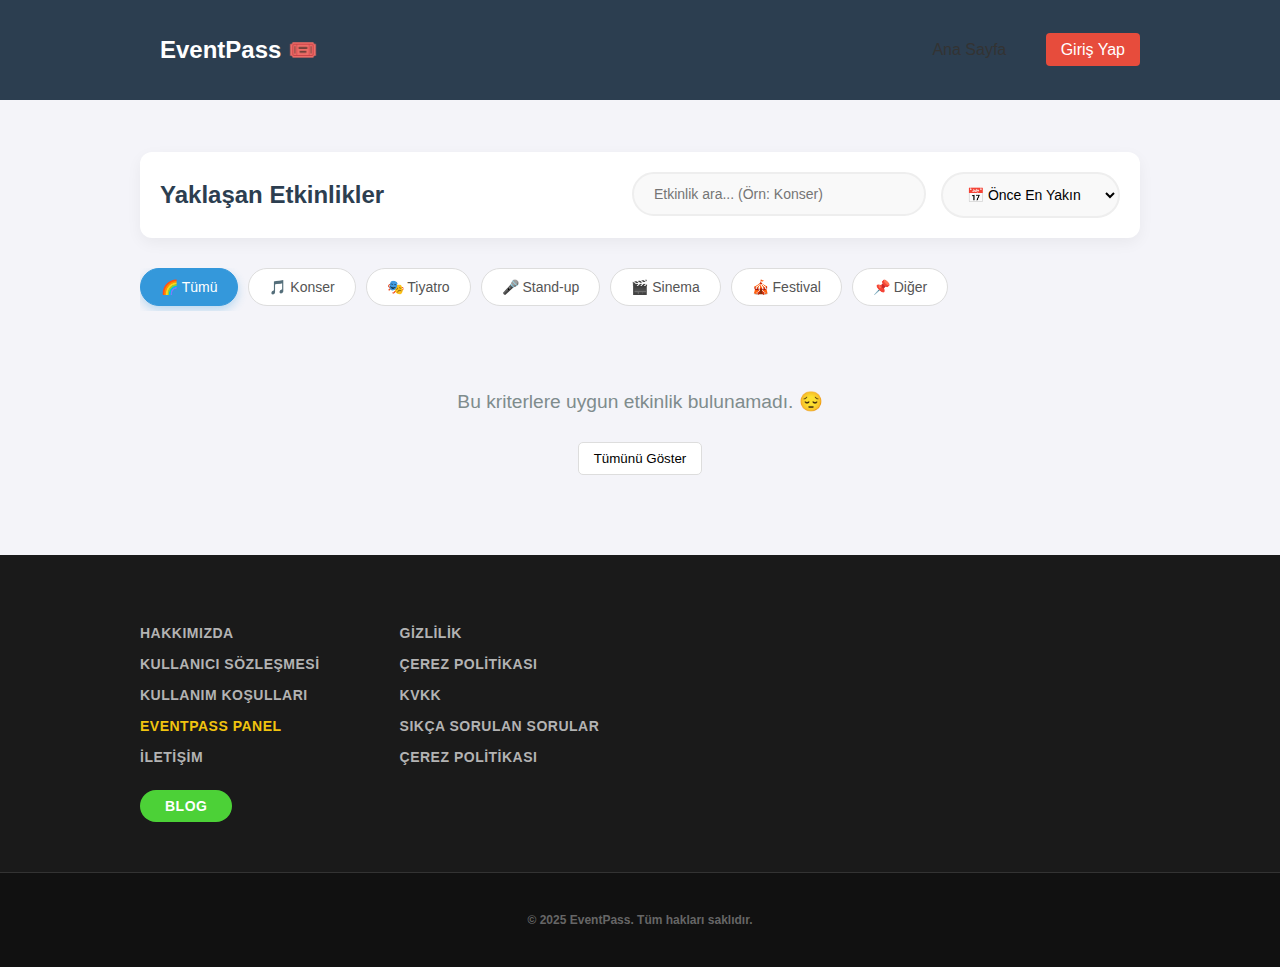
<file: frontend/index.html>
<!DOCTYPE html>
<html lang="tr">
<head>
    <meta charset="UTF-8">
    <meta name="viewport" content="width=device-width, initial-scale=1.0">
    <title>EventPass - Etkinlik Dünyası</title>
    <link rel="stylesheet" href="assets/css/style.css">
</head>
<body>

<header>
    <div class="container">
        <h1><a href="./index.html" style="color: white; text-decoration: none;">EventPass 🎟️</a></h1>

        <nav>
            <a href="./index.html">Ana Sayfa</a>
            <a href="./login.html" class="btn-login">Giriş Yap</a>
        </nav>
    </div>
</header>

<main class="container">

    <div class="page-header">
        <h2>Yaklaşan Etkinlikler</h2>

        <div class="filter-bar">
            <div class="search-box">
                <input type="text" id="search-input" placeholder="Etkinlik ara... (Örn: Konser)">
            </div>

            <div class="sort-box">
                <select id="sort-select">
                    <option value="date-asc">📅 Önce En Yakın</option>
                    <option value="date-desc">📅 Önce En Uzak</option>
                    <option value="price-asc">💰 Fiyat Artan</option>
                    <option value="price-desc">💰 Fiyat Azalan</option>
                </select>
            </div>
        </div>
    </div>

    <div class="category-menu">
        <button class="cat-btn active" data-cat="all">🌈 Tümü</button>
        <button class="cat-btn" data-cat="concert">🎵 Konser</button>
        <button class="cat-btn" data-cat="theater">🎭 Tiyatro</button>
        <button class="cat-btn" data-cat="standup">🎤 Stand-up</button>
        <button class="cat-btn" data-cat="cinema">🎬 Sinema</button>
        <button class="cat-btn" data-cat="festival">🎪 Festival</button>
        <button class="cat-btn" data-cat="other">📌 Diğer</button>
    </div>

    <div id="event-list" class="grid-container">
        <div class="loading" style="grid-column: 1/-1; text-align: center; padding: 20px;">
            Etkinlikler yükleniyor...
        </div>
    </div>

</main>

<footer>
    <div class="container footer-content">

        <div class="footer-col">
            <a href="./about.html">HAKKIMIZDA</a>
            <a href="./terms.html#terms">KULLANICI SÖZLEŞMESİ</a>
            <a href="./terms.html#kvkk">KULLANIM KOŞULLARI</a>
            <a href="./admin.html" style="color: #f1c40f;">EVENTPASS PANEL</a>
            <a href="./contact.html">İLETİŞİM</a>
            <a href="./blog.html" class="btn-blog-footer">BLOG</a>
        </div>

        <div class="footer-col">
            <a href="./terms.html#privacy">GİZLİLİK</a>
            <a href="./terms.html#cookies">ÇEREZ POLİTİKASI</a>
            <a href="./terms.html#kvkk">KVKK</a>
            <a href="./contact.html">SIKÇA SORULAN SORULAR</a>
            <a href="./terms.html#cookies">ÇEREZ POLİTİKASI</a>
        </div>

    </div>

    <div class="footer-bottom">
        <div class="container">
            &copy; 2025 EventPass. Tüm hakları saklıdır.
        </div>
    </div>
</footer>

<script type="module" src="js/app.js"></script>
</body>
</html>
</file>
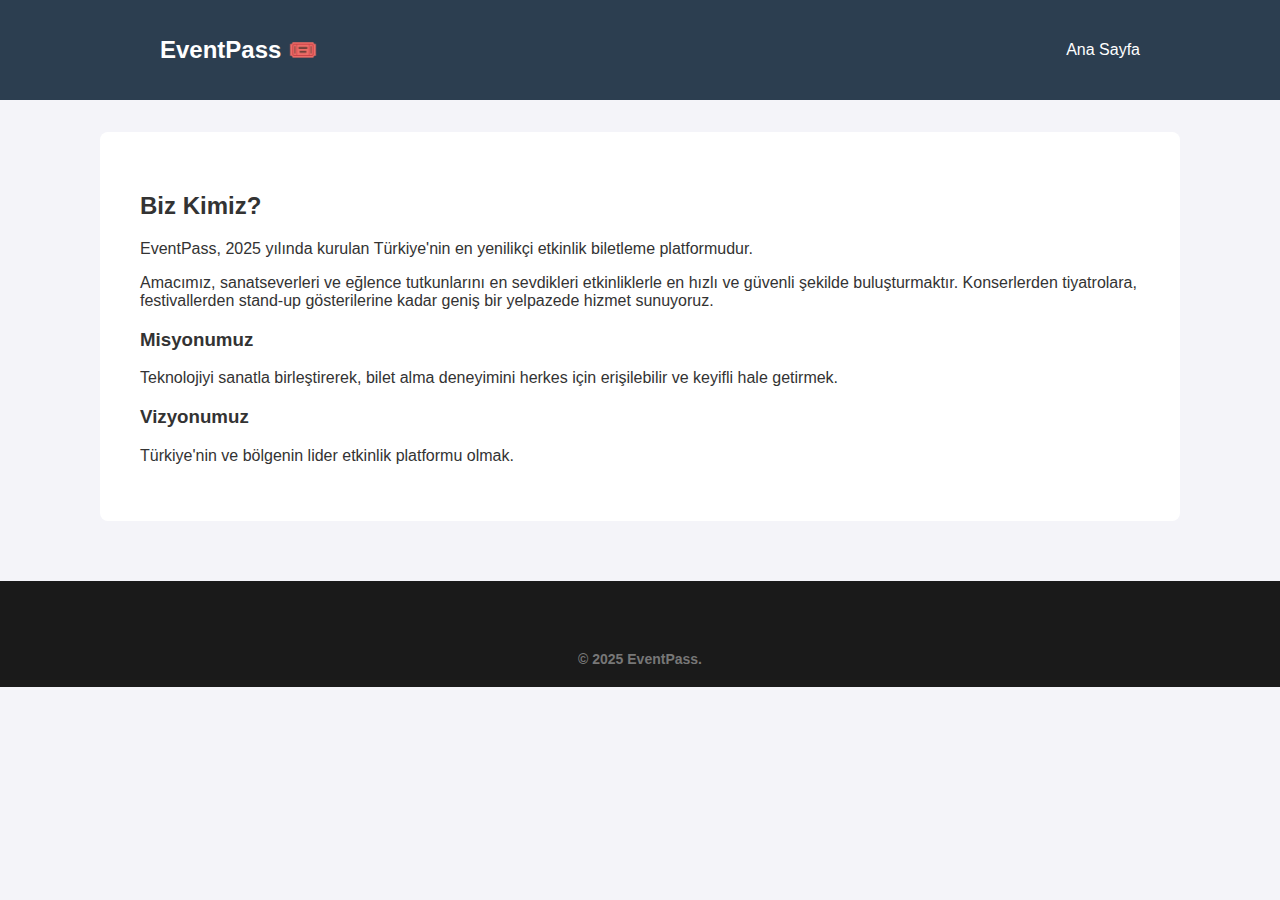
<file: frontend/about.html>
<!DOCTYPE html>
<html lang="tr">
<head>
    <meta charset="UTF-8">
    <title>Hakkımızda - EventPass</title>
    <link rel="stylesheet" href="assets/css/style.css">
</head>
<body>
<header>
    <div class="container">
        <h1><a href="./index.html" style="color: white; text-decoration: none;">EventPass 🎟️</a></h1>
        <nav>
            <a href="./index.html">Ana Sayfa</a>
        </nav>
    </div>
</header>

<main class="container" style="background: white; padding: 40px; border-radius: 8px; margin-top: 20px;">
    <h2>Biz Kimiz?</h2>
    <p>EventPass, 2025 yılında kurulan Türkiye'nin en yenilikçi etkinlik biletleme platformudur.</p>
    <p>Amacımız, sanatseverleri ve eğlence tutkunlarını en sevdikleri etkinliklerle en hızlı ve güvenli şekilde buluşturmaktır. Konserlerden tiyatrolara, festivallerden stand-up gösterilerine kadar geniş bir yelpazede hizmet sunuyoruz.</p>

    <h3>Misyonumuz</h3>
    <p>Teknolojiyi sanatla birleştirerek, bilet alma deneyimini herkes için erişilebilir ve keyifli hale getirmek.</p>

    <h3>Vizyonumuz</h3>
    <p>Türkiye'nin ve bölgenin lider etkinlik platformu olmak.</p>
</main>

<footer>
    <div class="container" style="text-align: center; color: #777;">
        &copy; 2025 EventPass.
    </div>
</footer>
</body>
</html>
</file>
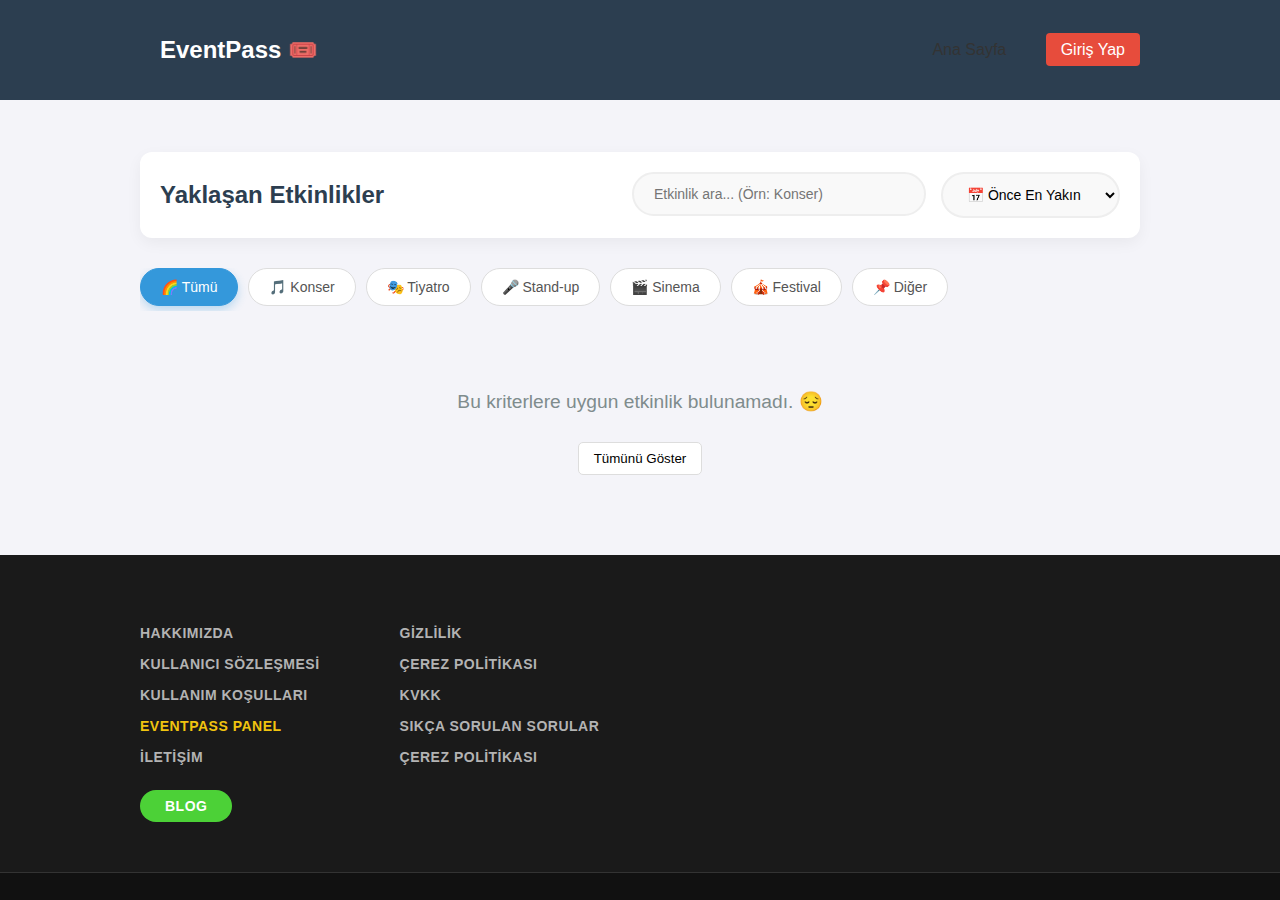
<file: frontend/admin.html>
<!DOCTYPE html>
<html lang="tr">
<head>
    <meta charset="UTF-8">
    <title>Admin Paneli - EventPass</title>
    <link rel="stylesheet" href="assets/css/style.css">
    <style>
        .admin-container { max-width: 600px; margin: 40px auto; background: white; padding: 30px; border-radius: 8px; box-shadow: 0 4px 20px rgba(0,0,0,0.1); }
        .form-row { display: flex; gap: 15px; }
        .form-group { margin-bottom: 15px; flex: 1; }
        .form-group label { display: block; margin-bottom: 8px; font-weight: 600; color: #2c3e50; }
        .form-group input, .form-group textarea, .form-group select {
            width: 100%; padding: 10px; border: 1px solid #ddd; border-radius: 4px; box-sizing: border-box; font-size: 14px;
        }
        .form-group input[type="file"] { border: none; padding: 0; }
        .btn-add { width: 100%; background: #27ae60; color: white; padding: 12px; border: none; border-radius: 4px; font-size: 16px; cursor: pointer; font-weight: bold; }
        .btn-add:hover { background: #219150; }
        .preview-img { max-width: 100%; height: auto; margin-top: 10px; border-radius: 4px; display: none; }
        .back-link { display: block; text-align: center; margin-top: 20px; color: #7f8c8d; text-decoration: none; }
    </style>
</head>
<body>

<header>
    <div class="container">
        <h1>EventPass 🛡️ Admin Paneli</h1>
        <nav>
            <a href="index.html">Siteye Dön</a>
            <a href="#" id="admin-logout">Çıkış Yap</a>
        </nav>
    </div>
</header>

<div class="admin-container">
    <h2 style="text-align: center; margin-bottom: 20px;">Yeni Etkinlik Oluştur</h2>

    <form id="add-event-form" enctype="multipart/form-data">

        <div class="form-group">
            <label>Etkinlik Başlığı</label>
            <input type="text" name="title" placeholder="Örn: Tarkan Konseri" required>
        </div>

        <div class="form-group">
            <label>Açıklama</label>
            <textarea name="description" rows="3" placeholder="Etkinlik hakkında detaylar..." required></textarea>
        </div>

        <div class="form-group">
            <label>Kategori</label>
            <select name="category" required>
                <option value="concert">🎵 Konser</option>
                <option value="theater">🎭 Tiyatro</option>
                <option value="standup">🎤 Stand-up</option>
                <option value="cinema">🎬 Sinema</option>
                <option value="festival">🎪 Festival</option>
                <option value="other">📌 Diğer</option>
            </select>
        </div>

        <div class="form-row">
            <div class="form-group">
                <label>Tarih ve Saat</label>
                <input type="datetime-local" name="date" required>
            </div>
            <div class="form-group">
                <label>Mekan</label>
                <input type="text" name="venue" placeholder="Örn: Harbiye Açıkhava" required>
            </div>
        </div>

        <div class="form-row">
            <div class="form-group">
                <label>Bilet Fiyatı (₺)</label>
                <input type="number" step="0.01" name="price" required>
            </div>
            <div class="form-group">
                <label>Kapasite (Kişi)</label>
                <input type="number" name="capacity" value="100" required>
            </div>
        </div>

        <div class="form-group">
            <label>Organizatör (Opsiyonel)</label>
            <input type="text" name="organizer" placeholder="Örn: BKM Mutfak">
        </div>

        <div class="form-group">
            <label>Etkinlik Afişi</label>
            <input type="file" name="image" id="image-input" accept="image/*" required>
            <img id="image-preview" class="preview-img" src="" alt="Önizleme">
        </div>

        <button type="submit" class="btn-add">✅ Etkinliği Oluştur</button>
    </form>

    <a href="index.html" class="back-link">← Ana Sayfaya Dön</a>
</div>

<script type="module" src="js/admin.js"></script>
</body>
</html>
</file>
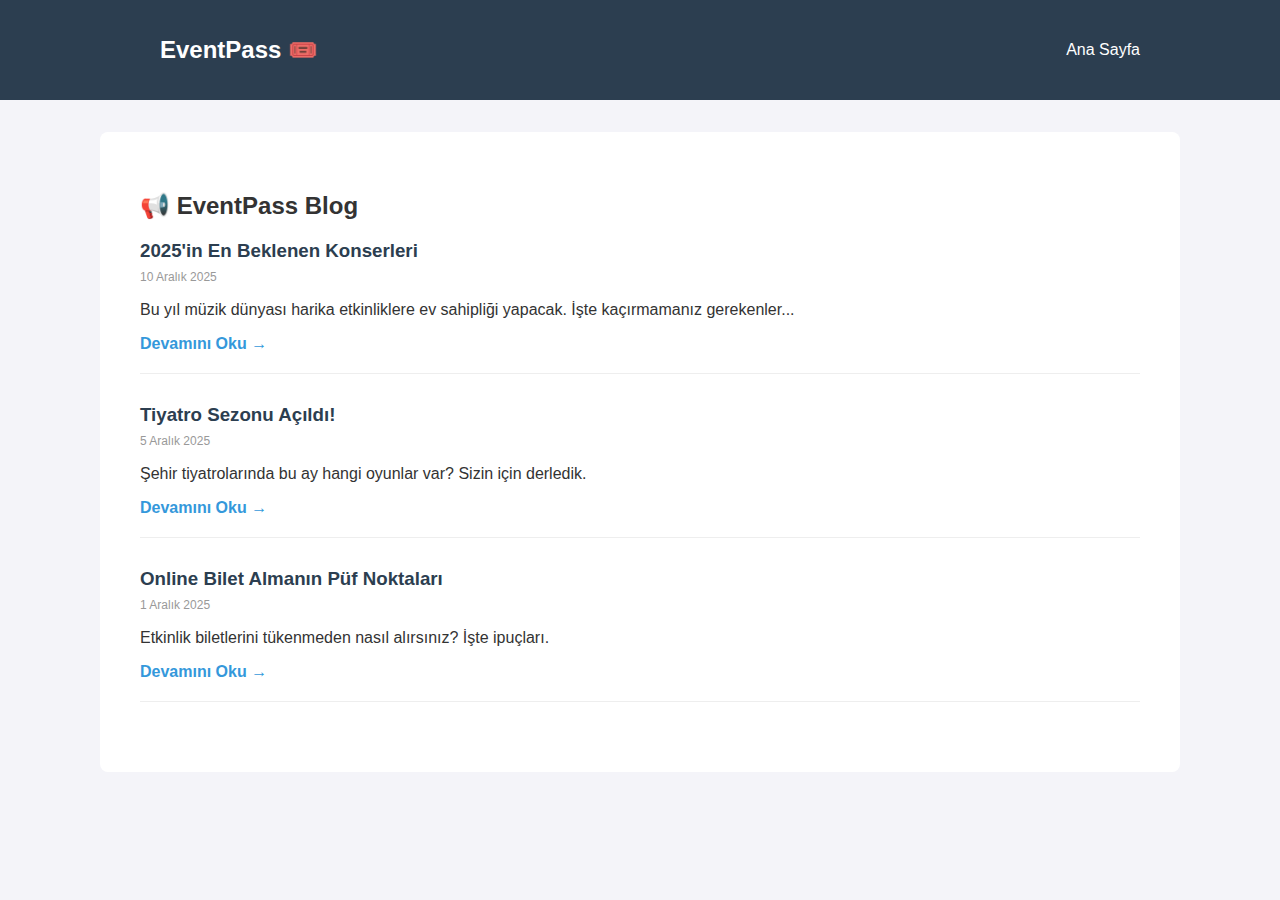
<file: frontend/blog.html>
<!DOCTYPE html>
<html lang="tr">
<head>
    <meta charset="UTF-8">
    <title>Blog - EventPass</title>
    <link rel="stylesheet" href="assets/css/style.css">
    <style>
        .blog-post { margin-bottom: 30px; padding-bottom: 20px; border-bottom: 1px solid #eee; }
        .blog-post h3 { color: #2c3e50; margin-bottom: 5px; }
        .blog-date { color: #999; font-size: 12px; }
        .read-more { color: #3498db; text-decoration: none; font-weight: bold; }
    </style>
</head>
<body>
<header>
    <div class="container">
        <h1><a href="./index.html" style="color: white; text-decoration: none;">EventPass 🎟️</a></h1>
        <nav><a href="./index.html">Ana Sayfa</a></nav>
    </div>
</header>

<main class="container" style="background: white; padding: 40px; border-radius: 8px; margin-top: 20px;">
    <h2>📢 EventPass Blog</h2>

    <div class="blog-post">
        <h3>2025'in En Beklenen Konserleri</h3>
        <span class="blog-date">10 Aralık 2025</span>
        <p>Bu yıl müzik dünyası harika etkinliklere ev sahipliği yapacak. İşte kaçırmamanız gerekenler...</p>
        <a href="#" class="read-more">Devamını Oku →</a>
    </div>

    <div class="blog-post">
        <h3>Tiyatro Sezonu Açıldı!</h3>
        <span class="blog-date">5 Aralık 2025</span>
        <p>Şehir tiyatrolarında bu ay hangi oyunlar var? Sizin için derledik.</p>
        <a href="#" class="read-more">Devamını Oku →</a>
    </div>

    <div class="blog-post">
        <h3>Online Bilet Almanın Püf Noktaları</h3>
        <span class="blog-date">1 Aralık 2025</span>
        <p>Etkinlik biletlerini tükenmeden nasıl alırsınız? İşte ipuçları.</p>
        <a href="#" class="read-more">Devamını Oku →</a>
    </div>
</main>
</body>
</html>
</file>
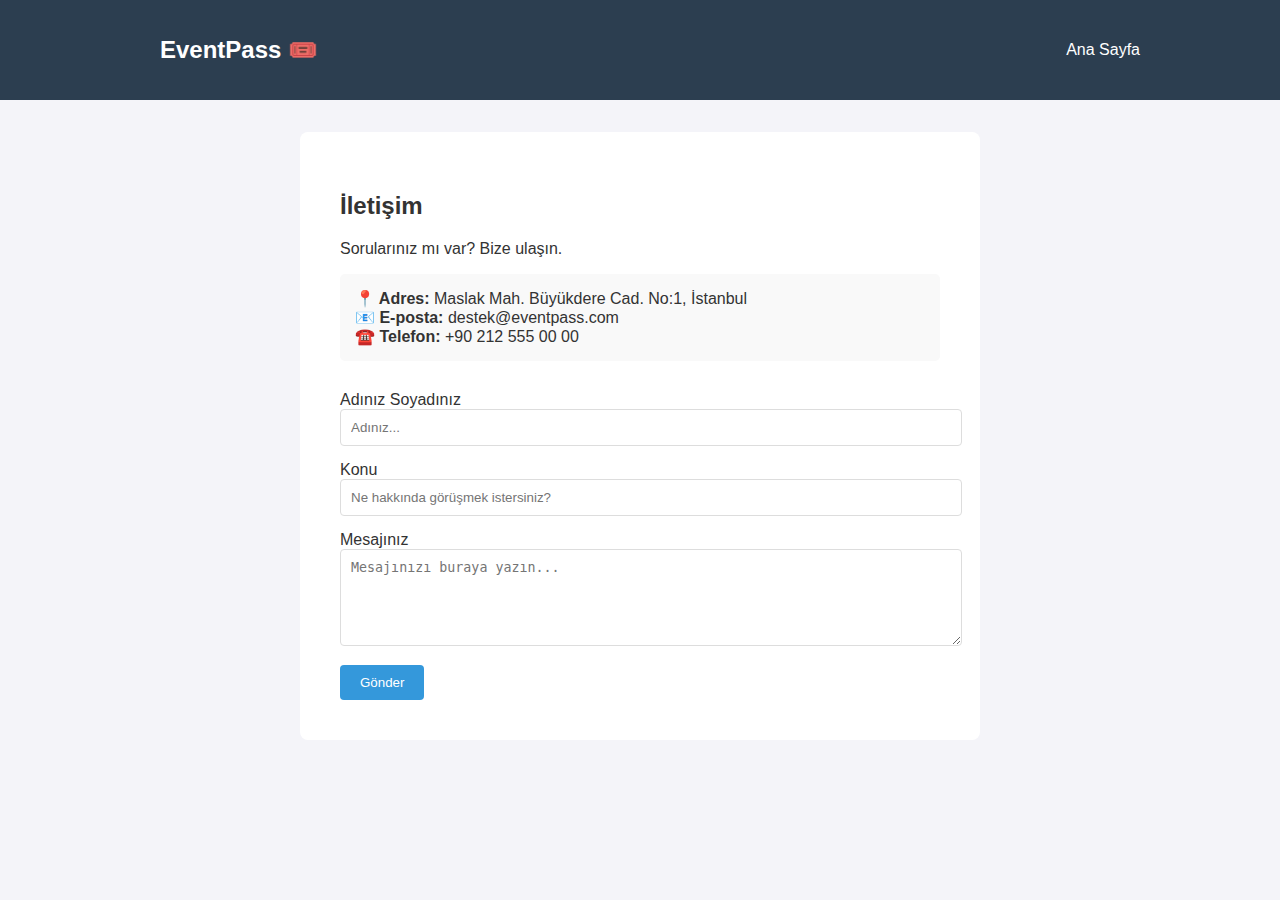
<file: frontend/contact.html>
<!DOCTYPE html>
<html lang="tr">
<head>
    <meta charset="UTF-8">
    <title>İletişim - EventPass</title>
    <link rel="stylesheet" href="assets/css/style.css">
    <style>
        .contact-form input, .contact-form textarea {
            width: 100%; padding: 10px; margin-bottom: 15px; border: 1px solid #ddd; border-radius: 4px;
        }
        .btn-send { background: #3498db; color: white; border: none; padding: 10px 20px; border-radius: 4px; cursor: pointer; }
    </style>
</head>
<body>
<header>
    <div class="container">
        <h1><a href="./index.html" style="color: white; text-decoration: none;">EventPass 🎟️</a></h1>
        <nav><a href="./index.html">Ana Sayfa</a></nav>
    </div>
</header>

<main class="container" style="max-width: 600px; background: white; padding: 40px; border-radius: 8px; margin-top: 20px;">
    <h2>İletişim</h2>
    <p>Sorularınız mı var? Bize ulaşın.</p>

    <div style="margin-bottom: 30px; padding: 15px; background: #f9f9f9; border-radius: 5px;">
        <strong>📍 Adres:</strong> Maslak Mah. Büyükdere Cad. No:1, İstanbul<br>
        <strong>📧 E-posta:</strong> destek@eventpass.com<br>
        <strong>☎️ Telefon:</strong> +90 212 555 00 00
    </div>

    <form class="contact-form">
        <label>Adınız Soyadınız</label>
        <input type="text" placeholder="Adınız...">

        <label>Konu</label>
        <input type="text" placeholder="Ne hakkında görüşmek istersiniz?">

        <label>Mesajınız</label>
        <textarea rows="5" placeholder="Mesajınızı buraya yazın..."></textarea>

        <button type="button" class="btn-send" onclick="alert('Mesajınız alındı! En kısa sürede döneceğiz.')">Gönder</button>
    </form>
</main>
</body>
</html>
</file>
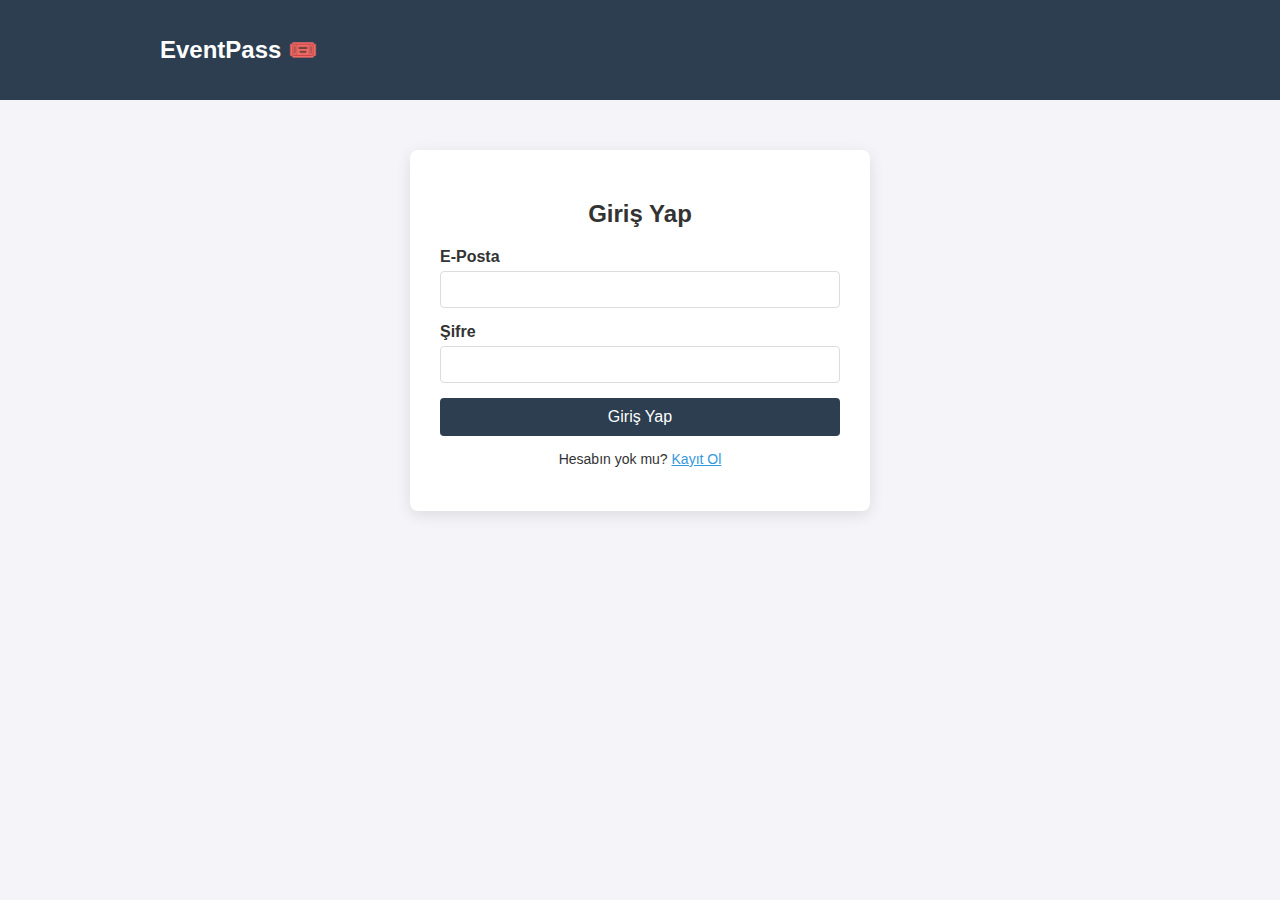
<file: frontend/login.html>
<!DOCTYPE html>
<html lang="tr">
<head>
    <meta charset="UTF-8">
    <title>Giriş Yap - EventPass</title>
    <link rel="stylesheet" href="assets/css/style.css">
    <style>
        /* Sadece bu sayfaya özel basit stiller */
        .auth-container { max-width: 400px; margin: 50px auto; background: white; padding: 30px; border-radius: 8px; box-shadow: 0 4px 15px rgba(0,0,0,0.1); }
        .form-group { margin-bottom: 15px; }
        .form-group label { display: block; margin-bottom: 5px; font-weight: bold; }
        .form-group input { width: 100%; padding: 10px; border: 1px solid #ddd; border-radius: 4px; box-sizing: border-box; }
        .btn-submit { width: 100%; background: #2c3e50; color: white; padding: 10px; border: none; border-radius: 4px; cursor: pointer; font-size: 16px; }
        .btn-submit:hover { background: #34495e; }
        .toggle-text { text-align: center; margin-top: 15px; font-size: 14px; }
        .toggle-text a { color: #3498db; cursor: pointer; text-decoration: underline; }
        .hidden { display: none; }
        .message-box { padding: 10px; margin-bottom: 10px; border-radius: 4px; display: none; }
        .error { background: #fadbd8; color: #721c24; }
        .success { background: #d4edda; color: #155724; }
    </style>
</head>
<body>

<header style="text-align: center; margin-bottom: 0;">
    <div class="container">
        <h1><a href="index.html" style="color: white; text-decoration: none;">EventPass 🎟️</a></h1>
    </div>
</header>

<div class="auth-container">
    <div id="msg-box" class="message-box"></div>

    <div id="login-section">
        <h2 style="text-align: center;">Giriş Yap</h2>
        <form id="login-form">
            <div class="form-group">
                <label>E-Posta</label>
                <input type="email" id="login-email" required>
            </div>
            <div class="form-group">
                <label>Şifre</label>
                <input type="password" id="login-password" required>
            </div>
            <button type="submit" class="btn-submit">Giriş Yap</button>
        </form>
        <p class="toggle-text">Hesabın yok mu? <a id="show-register">Kayıt Ol</a></p>
    </div>

    <div id="register-section" class="hidden">
        <h2 style="text-align: center;">Kayıt Ol</h2>
        <form id="register-form">
            <div class="form-group">
                <label>Ad Soyad</label>
                <input type="text" id="reg-name" required>
            </div>
            <div class="form-group">
                <label>E-Posta</label>
                <input type="email" id="reg-email" required>
            </div>
            <div class="form-group">
                <label>Şifre</label>
                <input type="password" id="reg-password" required>
            </div>
            <button type="submit" class="btn-submit">Kayıt Ol</button>
        </form>
        <p class="toggle-text">Zaten hesabın var mı? <a id="show-login">Giriş Yap</a></p>
    </div>
</div>

<script type="module" src="js/auth.js"></script>
</body>
</html>
</file>
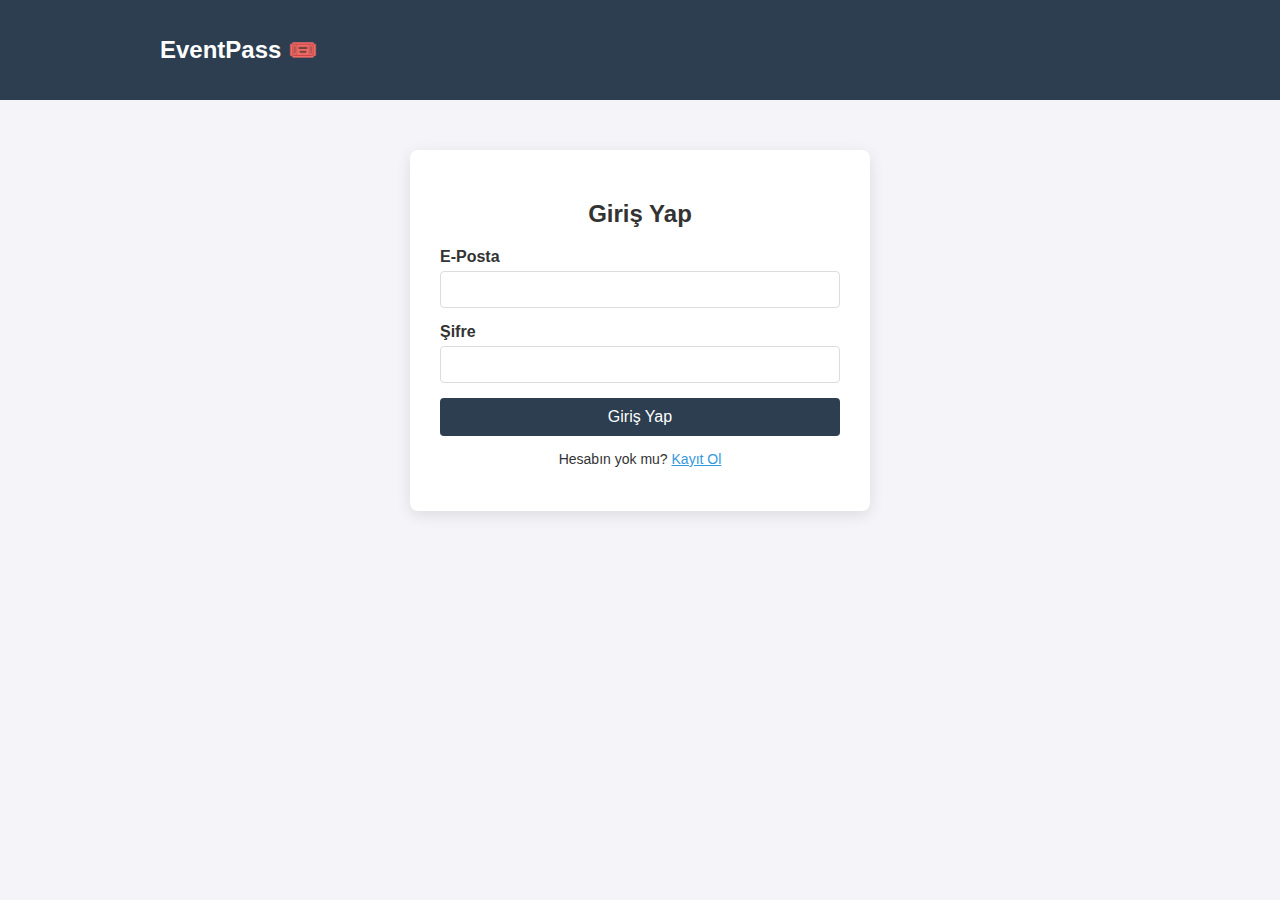
<file: frontend/profile.html>
<!DOCTYPE html>
<html lang="tr">
<head>
    <meta charset="UTF-8">
    <title>Biletlerim - EventPass</title>
    <link rel="stylesheet" href="assets/css/style.css">
    <style>
        /* Bilet Kartı Tasarımı */
        .ticket-container { max-width: 800px; margin: 0 auto; }

        .ticket-card {
            display: flex;
            background: white;
            border-radius: 12px;
            overflow: hidden;
            margin-bottom: 20px;
            box-shadow: 0 4px 15px rgba(0,0,0,0.1);
            position: relative;
            transition: transform 0.2s;
        }
        .ticket-card:hover { transform: translateY(-3px); }

        /* Sol Taraf (Resim) */
        .ticket-img {
            width: 150px;
            object-fit: cover;
            background: #eee;
        }

        /* Orta Taraf (Bilgi) */
        .ticket-info {
            flex: 1;
            padding: 20px;
            display: flex;
            flex-direction: column;
            justify-content: center;
            border-right: 2px dashed #ddd; /* Kesik çizgi efekti */
            position: relative;
        }

        /* Sağ Taraf (QR Alanı) */
        .ticket-qr {
            width: 120px;
            display: flex;
            flex-direction: column;
            align-items: center;
            justify-content: center;
            padding: 10px;
            background: #f9f9f9;
        }
        .qr-code {
            width: 80px;
            height: 80px;
            background: #333; /* QR yerine siyah kutu şimdilik */
            margin-bottom: 5px;
        }
        .ticket-status {
            font-size: 12px;
            color: #27ae60;
            font-weight: bold;
            text-transform: uppercase;
        }

        /* Mobilde alt alta olsun */
        @media (max-width: 600px) {
            .ticket-card { flex-direction: column; }
            .ticket-img { width: 100%; height: 150px; }
            .ticket-info { border-right: none; border-bottom: 2px dashed #ddd; }
        }

        .empty-state { text-align: center; padding: 40px; color: #7f8c8d; }
    </style>
</head>
<body>

<header>
    <div class="container">
        <h1><a href="index.html" style="color: white; text-decoration: none;">EventPass 🎟️</a></h1>
        <nav>
            <a href="index.html">Ana Sayfa</a>
            <a href="#" id="profile-logout">Çıkış Yap</a>
        </nav>
    </div>
</header>

<main class="container">
    <div class="page-header">
        <h2>🎫 Biletlerim</h2>
        <div id="user-info" style="font-weight: bold; color: #555;"></div>
    </div>

    <div id="ticket-list" class="ticket-container">
        <div class="loading">Biletleriniz yükleniyor...</div>
    </div>
</main>

<script type="module" src="js/profile.js"></script>
</body>
</html>
</file>
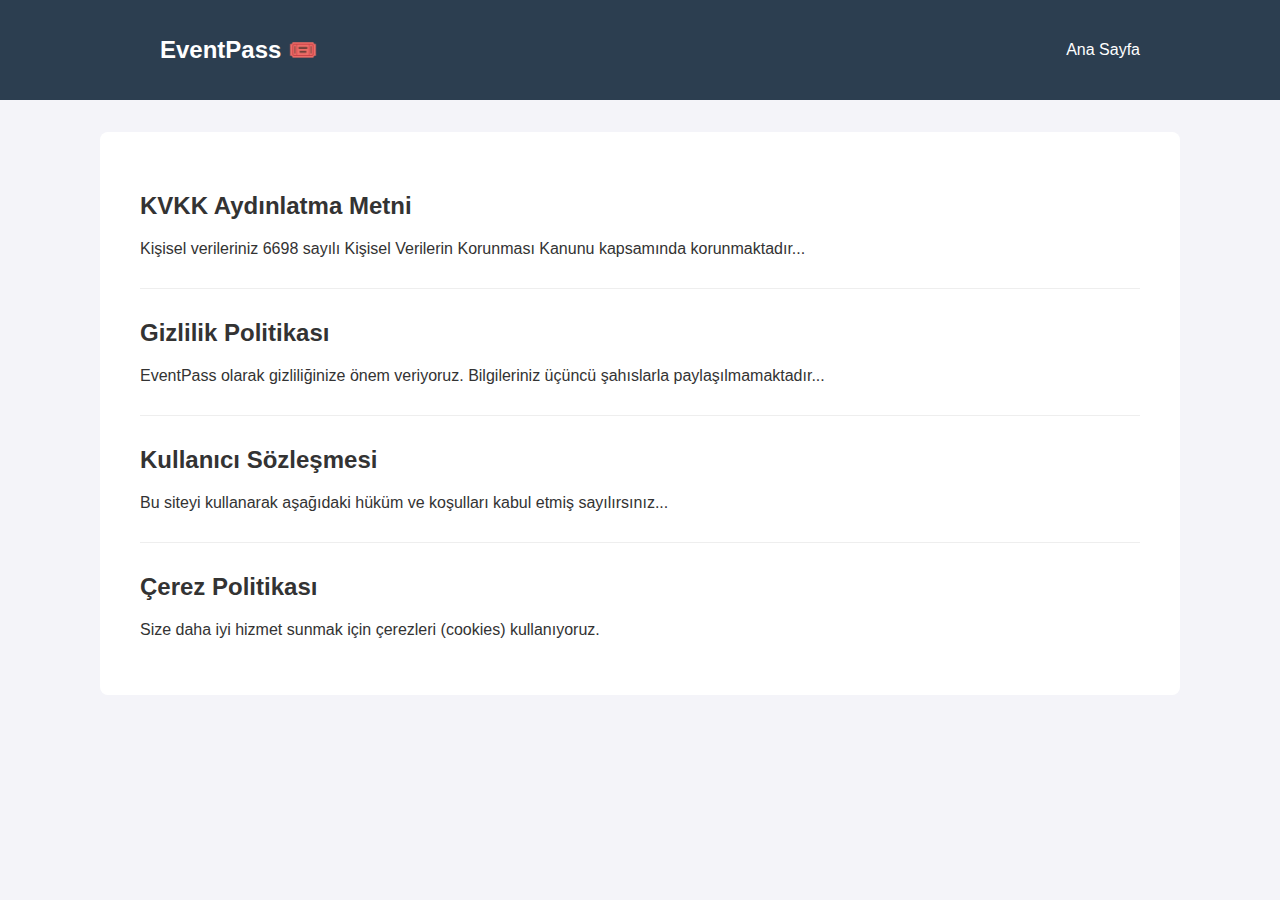
<file: frontend/terms.html>
<!DOCTYPE html>
<html lang="tr">
<head>
    <meta charset="UTF-8">
    <title>Sözleşmeler ve Politikalar - EventPass</title>
    <link rel="stylesheet" href="assets/css/style.css">
</head>
<body>
<header>
    <div class="container">
        <h1><a href="./index.html" style="color: white; text-decoration: none;">EventPass 🎟️</a></h1>
        <nav><a href="./index.html">Ana Sayfa</a></nav>
    </div>
</header>

<main class="container" style="background: white; padding: 40px; border-radius: 8px; margin-top: 20px;">

    <h2 id="kvkk">KVKK Aydınlatma Metni</h2>
    <p>Kişisel verileriniz 6698 sayılı Kişisel Verilerin Korunması Kanunu kapsamında korunmaktadır...</p>

    <hr style="margin: 30px 0; border: 0; border-top: 1px solid #eee;">

    <h2 id="privacy">Gizlilik Politikası</h2>
    <p>EventPass olarak gizliliğinize önem veriyoruz. Bilgileriniz üçüncü şahıslarla paylaşılmamaktadır...</p>

    <hr style="margin: 30px 0; border: 0; border-top: 1px solid #eee;">

    <h2 id="terms">Kullanıcı Sözleşmesi</h2>
    <p>Bu siteyi kullanarak aşağıdaki hüküm ve koşulları kabul etmiş sayılırsınız...</p>

    <hr style="margin: 30px 0; border: 0; border-top: 1px solid #eee;">

    <h2 id="cookies">Çerez Politikası</h2>
    <p>Size daha iyi hizmet sunmak için çerezleri (cookies) kullanıyoruz.</p>

</main>
</body>
</html>
</file>
<file: frontend/assets/css/style.css>
/* Temel Ayarlar */
body { font-family: 'Segoe UI', sans-serif; margin: 0; background-color: #f4f4f9; color: #333; }
.container { max-width: 1000px; margin: 0 auto; padding: 20px; }

/* Header */
header { background: #2c3e50; color: white; padding: 1rem 0; margin-bottom: 2rem; }
header .container { display: flex; justify-content: space-between; align-items: center; }
header h1 { margin: 0; font-size: 1.5rem; }
header a { color: white; text-decoration: none; margin-left: 20px; }
.btn-login { background: #e74c3c; padding: 8px 15px; border-radius: 4px; }

/* Grid Yapısı (Kartlar Yan Yana) */
.grid-container { display: grid; grid-template-columns: repeat(auto-fit, minmax(300px, 1fr)); gap: 20px; }

/* Etkinlik Kartı Tasarımı */
.event-card { background: white; border-radius: 8px; overflow: hidden; box-shadow: 0 2px 10px rgba(0,0,0,0.1); transition: transform 0.2s; }
.event-card:hover { transform: translateY(-5px); }
.card-header { background: #3498db; color: white; padding: 15px; }
.card-body { padding: 15px; }
.price-tag { float: right; font-weight: bold; color: #27ae60; font-size: 1.2rem; }
.details-tag { display: inline-block; background: #ecf0f1; padding: 4px 8px; border-radius: 12px; font-size: 0.8rem; margin-top: 10px; color: #7f8c8d; }
.btn-buy {
    background-color: #3498db;
    color: white;
    border: none;
    padding: 10px 20px;
    border-radius: 5px;
    cursor: pointer;
    font-size: 1rem;
    transition: background 0.3s;
}

.btn-buy:hover {
    background-color: #2980b9;
}

.btn-buy:disabled {
    background-color: #95a5a6;
    cursor: not-allowed;
}
input:focus, textarea:focus {
    border-color: #3498db;
    outline: none;
    box-shadow: 0 0 5px rgba(52, 152, 219, 0.3);
}/* --- MODERN FİLTRELEME ALANI --- */
.page-header {
    display: flex;
    justify-content: space-between;
    align-items: center;
    margin-bottom: 30px;
    flex-wrap: wrap;
    gap: 15px;
    background: white;
    padding: 20px;
    border-radius: 12px;
    box-shadow: 0 5px 15px rgba(0,0,0,0.05); /* Hafif gölge */
}

.page-header h2 { margin: 0; color: #2c3e50; }

.filter-bar {
    display: flex;
    gap: 15px;
    flex-wrap: wrap;
}

/* Modern Arama Çubuğu */
.search-box input {
    width: 250px;
    padding: 12px 20px;
    border: 2px solid #eee;
    border-radius: 30px; /* Tam oval kenarlar */
    font-size: 14px;
    transition: all 0.3s ease;
    background-color: #f9f9f9;
}

.search-box input:focus {
    background-color: white;
    border-color: #3498db;
    box-shadow: 0 0 10px rgba(52, 152, 219, 0.2); /* Odaklanınca mavi ışık */
    outline: none;
}

/* Modern Seçim Kutusu */
.sort-box select {
    padding: 12px 20px;
    border: 2px solid #eee;
    border-radius: 30px;
    background-color: #f9f9f9;
    font-size: 14px;
    cursor: pointer;
    transition: all 0.3s ease;
}

.sort-box select:focus {
    border-color: #3498db;
    background-color: white;
    outline: none;
}

/* Mobilde tam genişlik */
@media (max-width: 768px) {
    .page-header { flex-direction: column; align-items: stretch; }
    .filter-bar { flex-direction: column; }
    .search-box input, .sort-box select { width: 100%; }
}
/* --- KATEGORİ MENÜSÜ --- */
.category-menu {
    display: flex;
    gap: 10px;
    margin-bottom: 30px;
    overflow-x: auto; /* Mobilde yana kaydırma */
    padding-bottom: 5px; /* Kaydırma çubuğu için boşluk */
    white-space: nowrap;
}

.cat-btn {
    background: white;
    border: 1px solid #ddd;
    border-radius: 25px; /* Hap şeklinde */
    padding: 10px 20px;
    font-size: 14px;
    cursor: pointer;
    transition: all 0.3s ease;
    color: #555;
    font-weight: 500;
}

.cat-btn:hover {
    border-color: #3498db;
    color: #3498db;
    transform: translateY(-2px);
}

/* Aktif Buton Stili */
.cat-btn.active {
    background: #3498db;
    color: white;
    border-color: #3498db;
    box-shadow: 0 4px 10px rgba(52, 152, 219, 0.3);
}
footer {
    background-color: #1a1a1a; /* Görseldeki koyu gri */
    color: #b3b3b3;
    padding-top: 50px;
    margin-top: 60px; /* İçerikten biraz ayrılsın */
    font-size: 14px;
    font-weight: 600;
}

.footer-content {
    display: flex;
    flex-wrap: wrap;
    gap: 80px; /* Sütunlar arası boşluk */
    padding-bottom: 50px;
}

.footer-col {
    display: flex;
    flex-direction: column;
    gap: 15px; /* Linkler arası boşluk */
}

.footer-col a {
    color: #b3b3b3;
    text-decoration: none;
    transition: color 0.3s;
    text-transform: uppercase; /* Hepsi büyük harf olsun */
    letter-spacing: 0.5px;
}

.footer-col a:hover {
    color: white; /* Üzerine gelince parlasın */
}

/* Yeşil Blog Butonu */
.btn-blog-footer {
    background-color: #4cd137; /* Görseldeki yeşil tonu */
    color: white !important;
    padding: 8px 25px;
    border-radius: 20px; /* Hap şeklinde */
    display: inline-block;
    width: fit-content;
    text-align: center;
    font-weight: bold;
    margin-top: 10px;
}

.btn-blog-footer:hover {
    background-color: #44bd32;
    transform: scale(1.05);
}

/* En alt şerit */
.footer-bottom {
    background-color: #111;
    padding: 20px 0;
    text-align: center;
    font-size: 12px;
    color: #666;
    border-top: 1px solid #333;
}

/* Mobilde footer sütunlarını alt alta al */
@media (max-width: 768px) {
    .footer-content {
        flex-direction: column;
        gap: 30px;
        text-align: center;
    }
    .footer-col {
        align-items: center; /* Linkleri ortala */
    }
    .btn-blog-footer {
        margin: 10px auto; /* Butonu ortala */
    }
}
</file>
